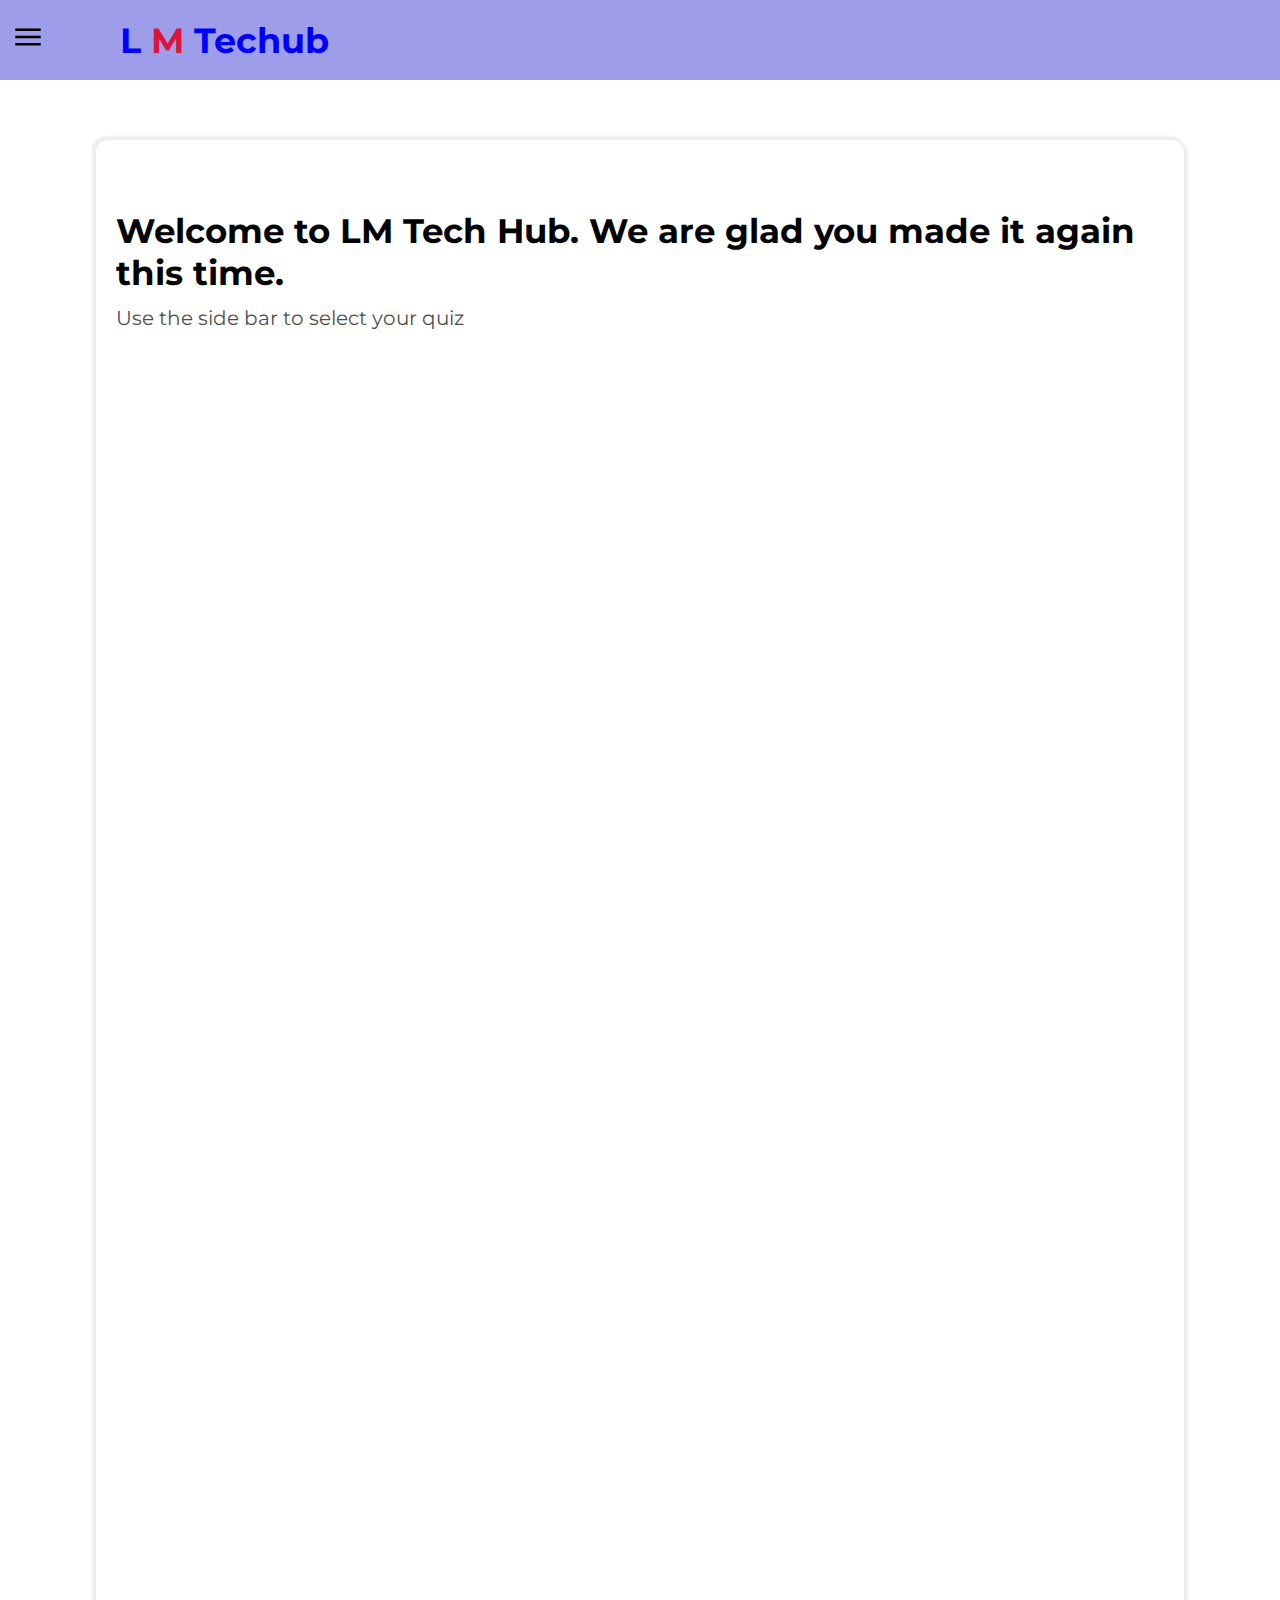
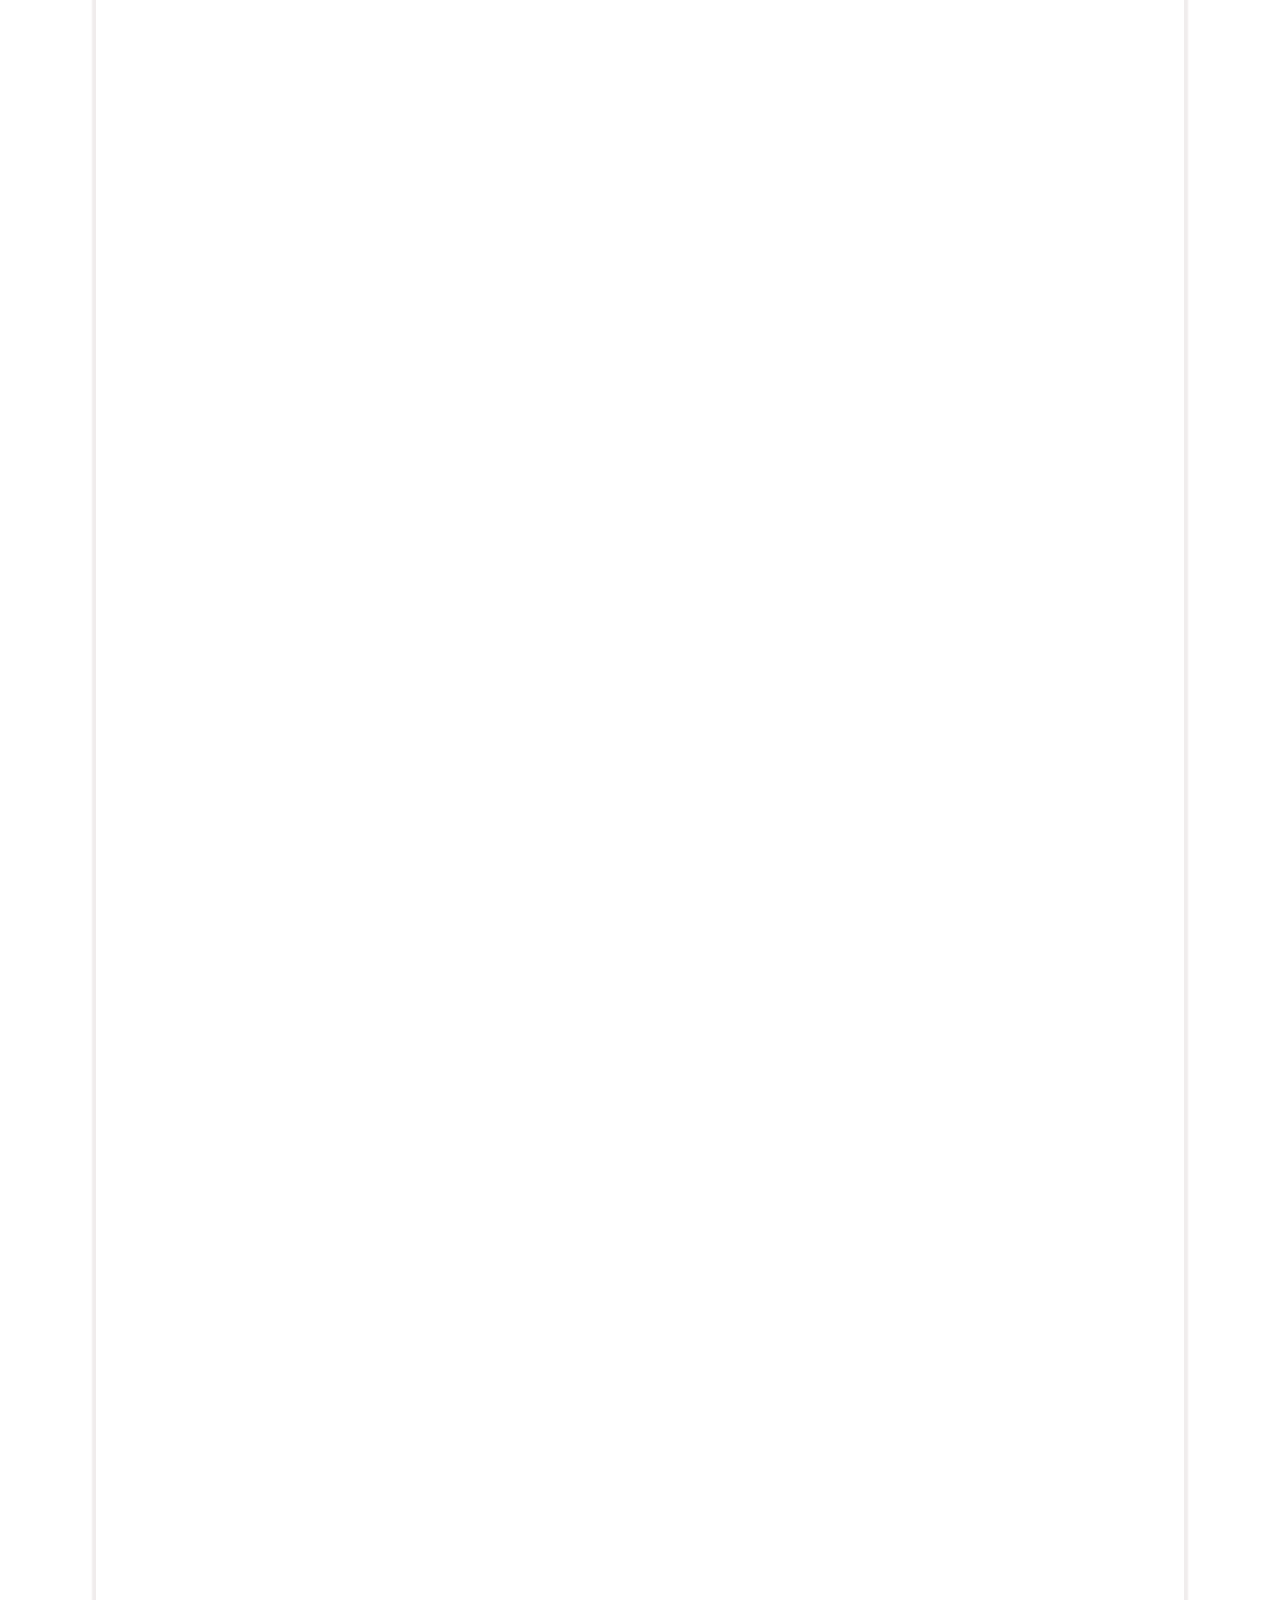
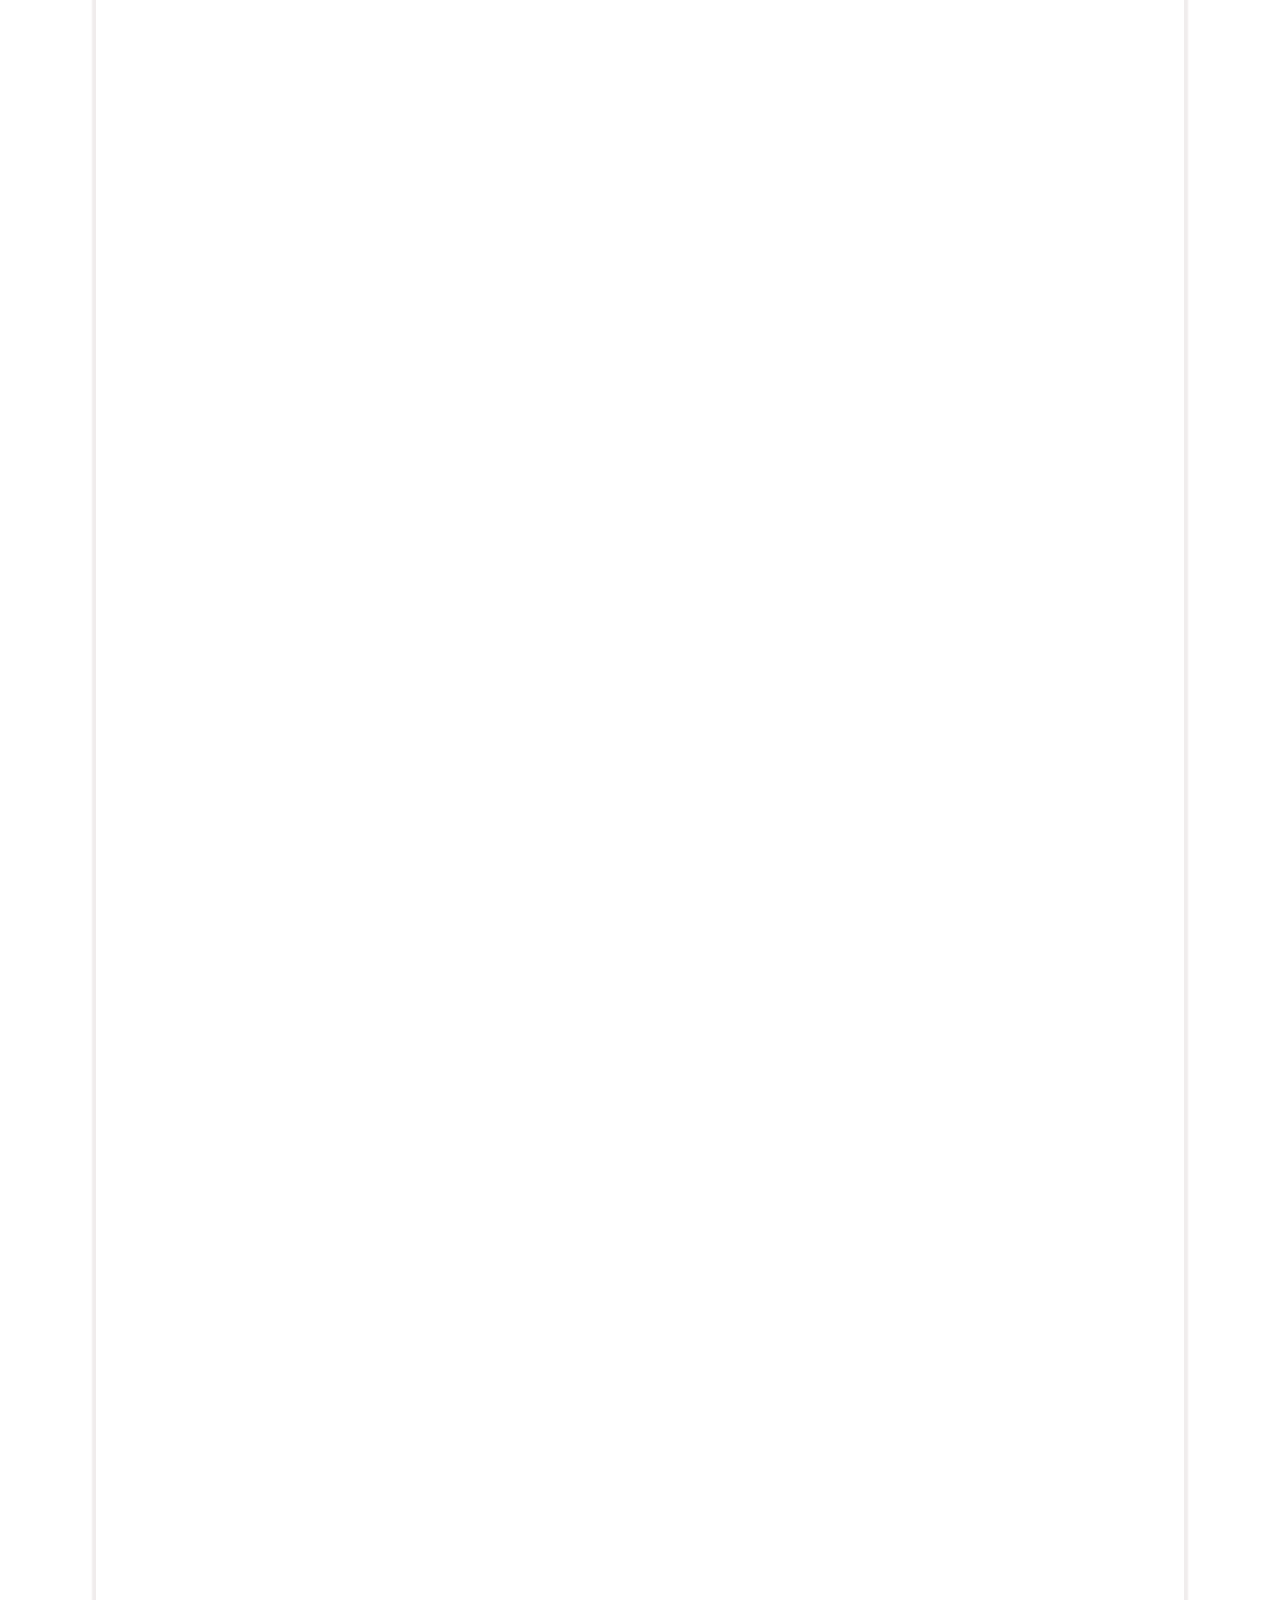
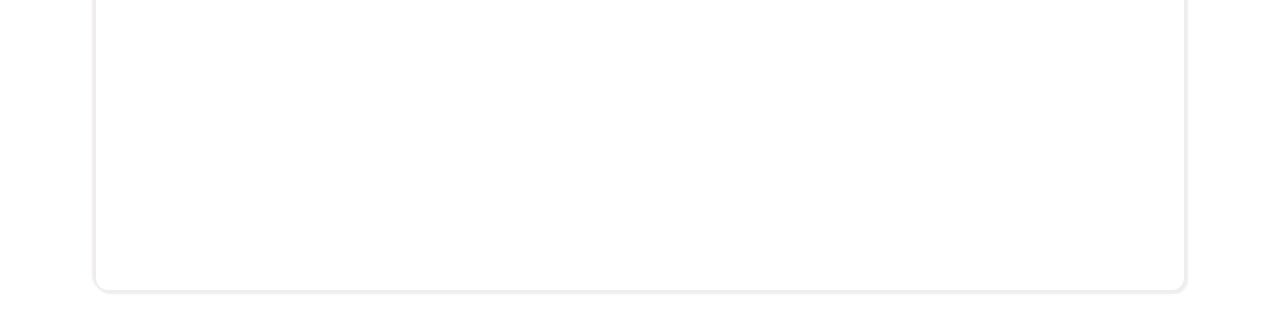
<file: index.html>
<!DOCTYPE html>
<html lang="en">
  <head>
    <meta charset="UTF-8" />
    <meta http-equiv="X-UA-Compatible" content="IE=edge" />
    <meta name="viewport" content="width=device-width, initial-scale=1.0" />
    <title>LMTECH EXERCISES</title>
    <link rel="stylesheet" href="./style.css" />
    <link
      rel="stylesheet"
      href="https://fonts.googleapis.com/css2?family=Material+Symbols+Outlined:opsz,wght,FILL,GRAD@48,400,0,0"
    />
  </head>
  <body>
    <header>
      <!-- <header-img>
            <img src="./lmtech_logo.png" alt="" />
        </header-img> -->
      <h3><span>L</span> <span>M</span> Techub</h3>
    </header>
    <div class="sidebar">
      <span
        title="Open Menu"
        class="icon-sidebar icon menu-open material-symbols-outlined cursor"
      >
        menu
      </span>
      <span
        title="Close Menu"
        class="icon-sidebar icon menu-close material-symbols-outlined cursor"
      >
        close
      </span>
      <ul>
        <a href="./index.html"><li>Home</li></a>
        <a href="./exercise1.html"><li>First Exercise</li></a>
        <a href="./exercise2.html"><li>Second Exercise (02/06/2023)</li></a>
      </ul>
    </div>
    <div class="container">
      <h1 class="title">
        Welcome to LM Tech Hub. We are glad you made it again this time.
      </h1>
      <p>Use the side bar to select your quiz</p>
    </div>
    <script src="./script.js" type="module"></script>
  </body>
</html>
</file>
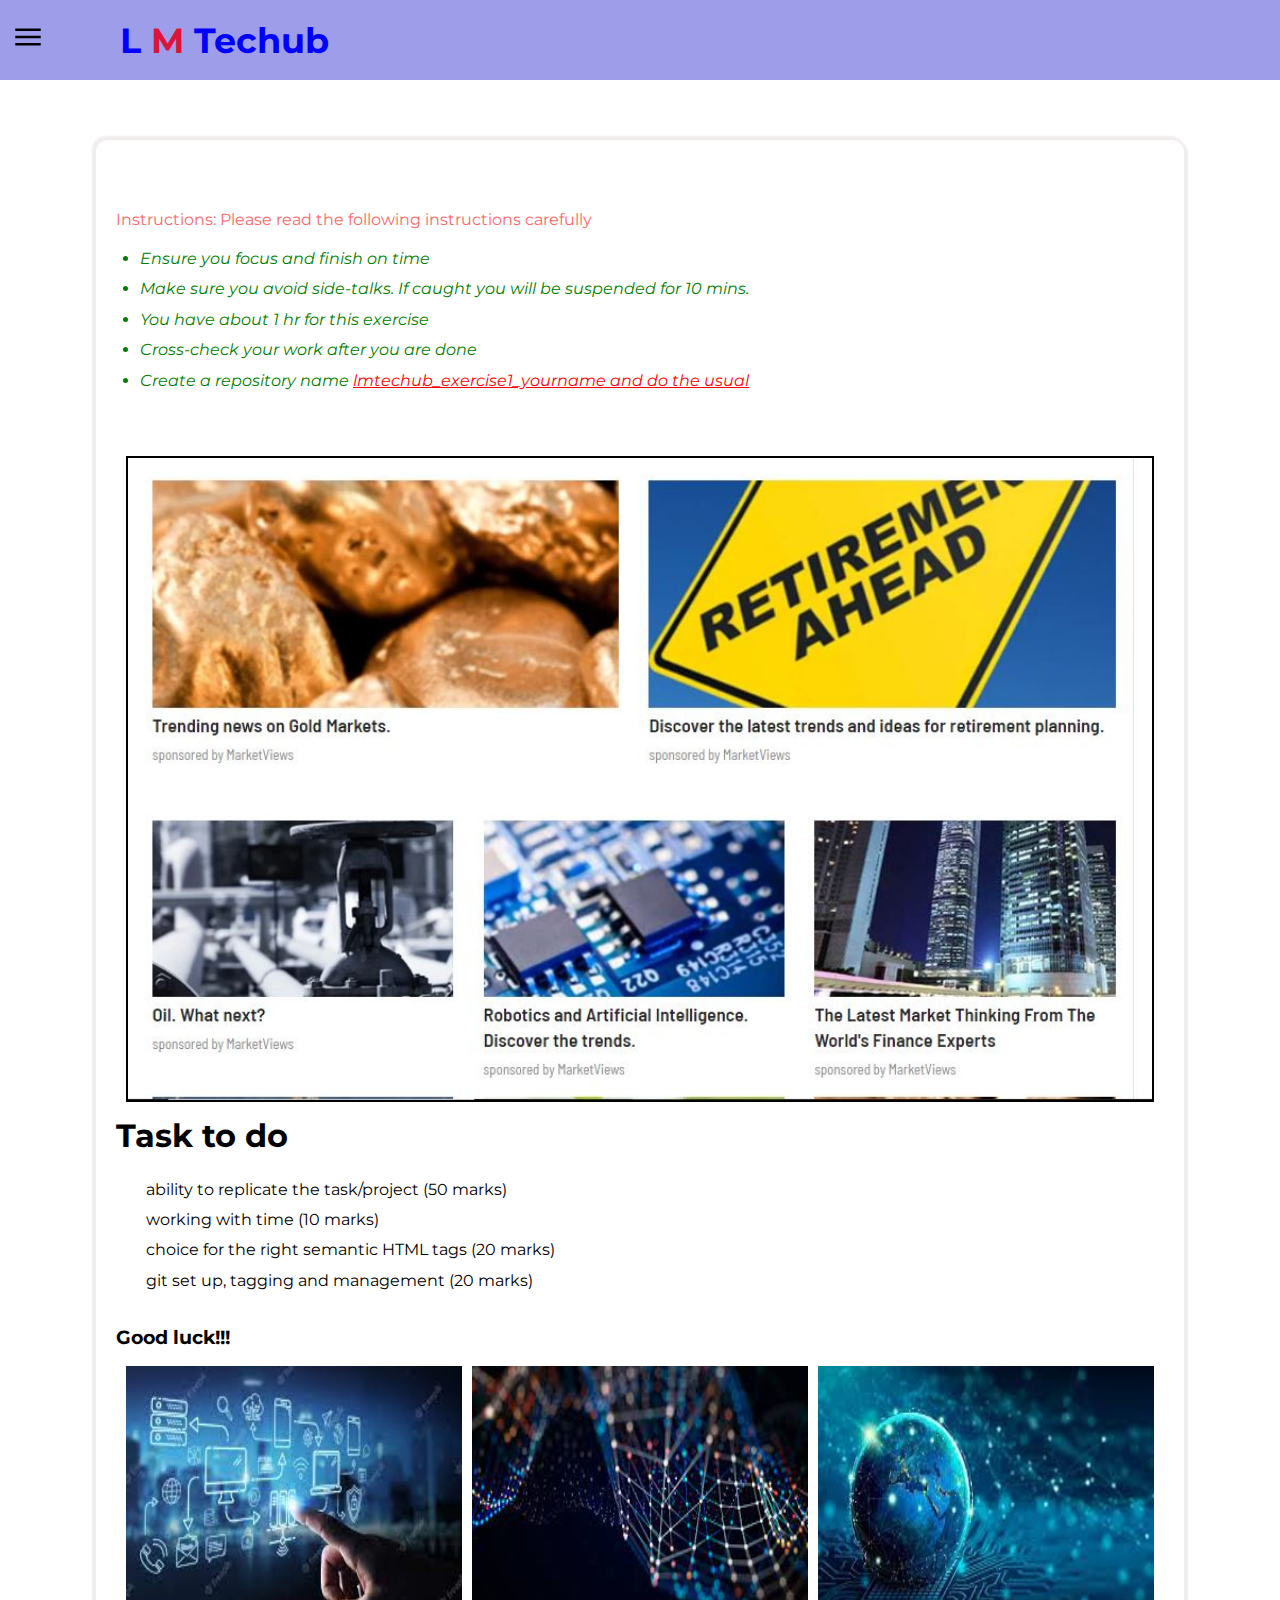
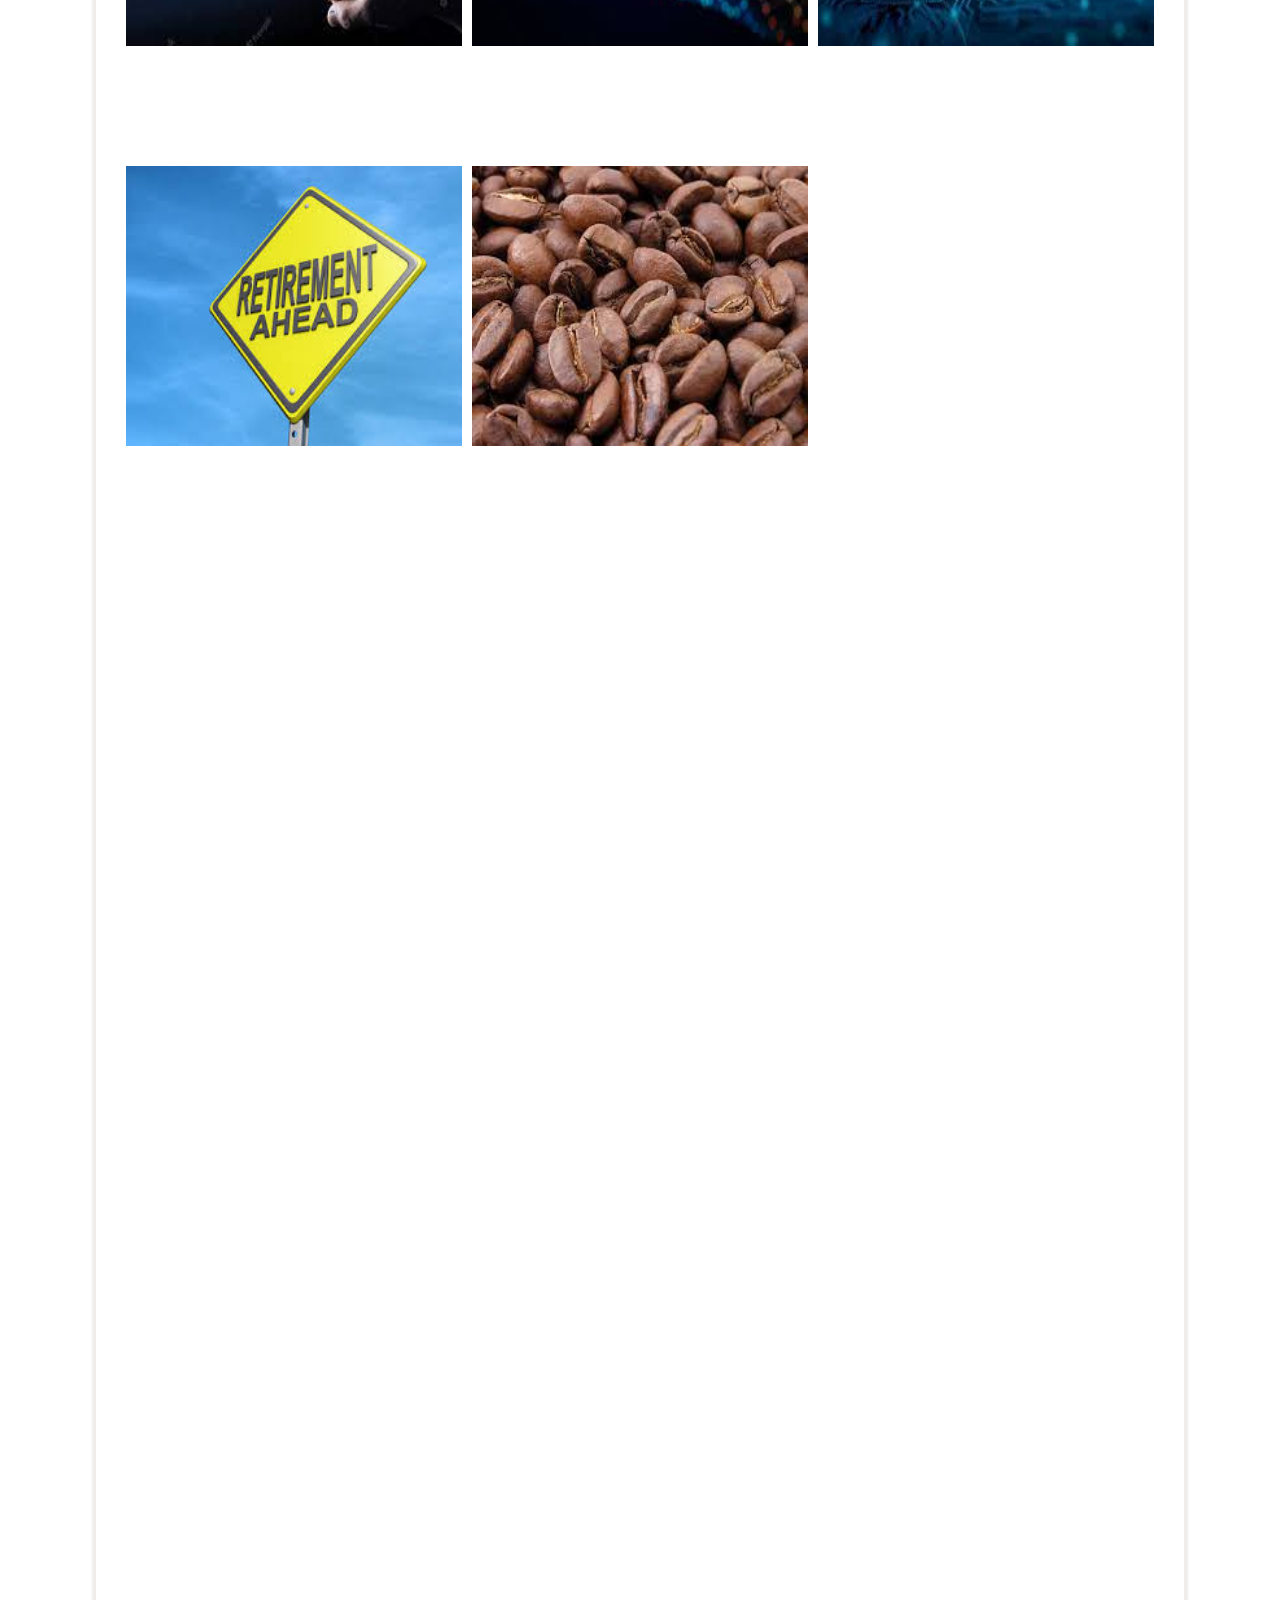
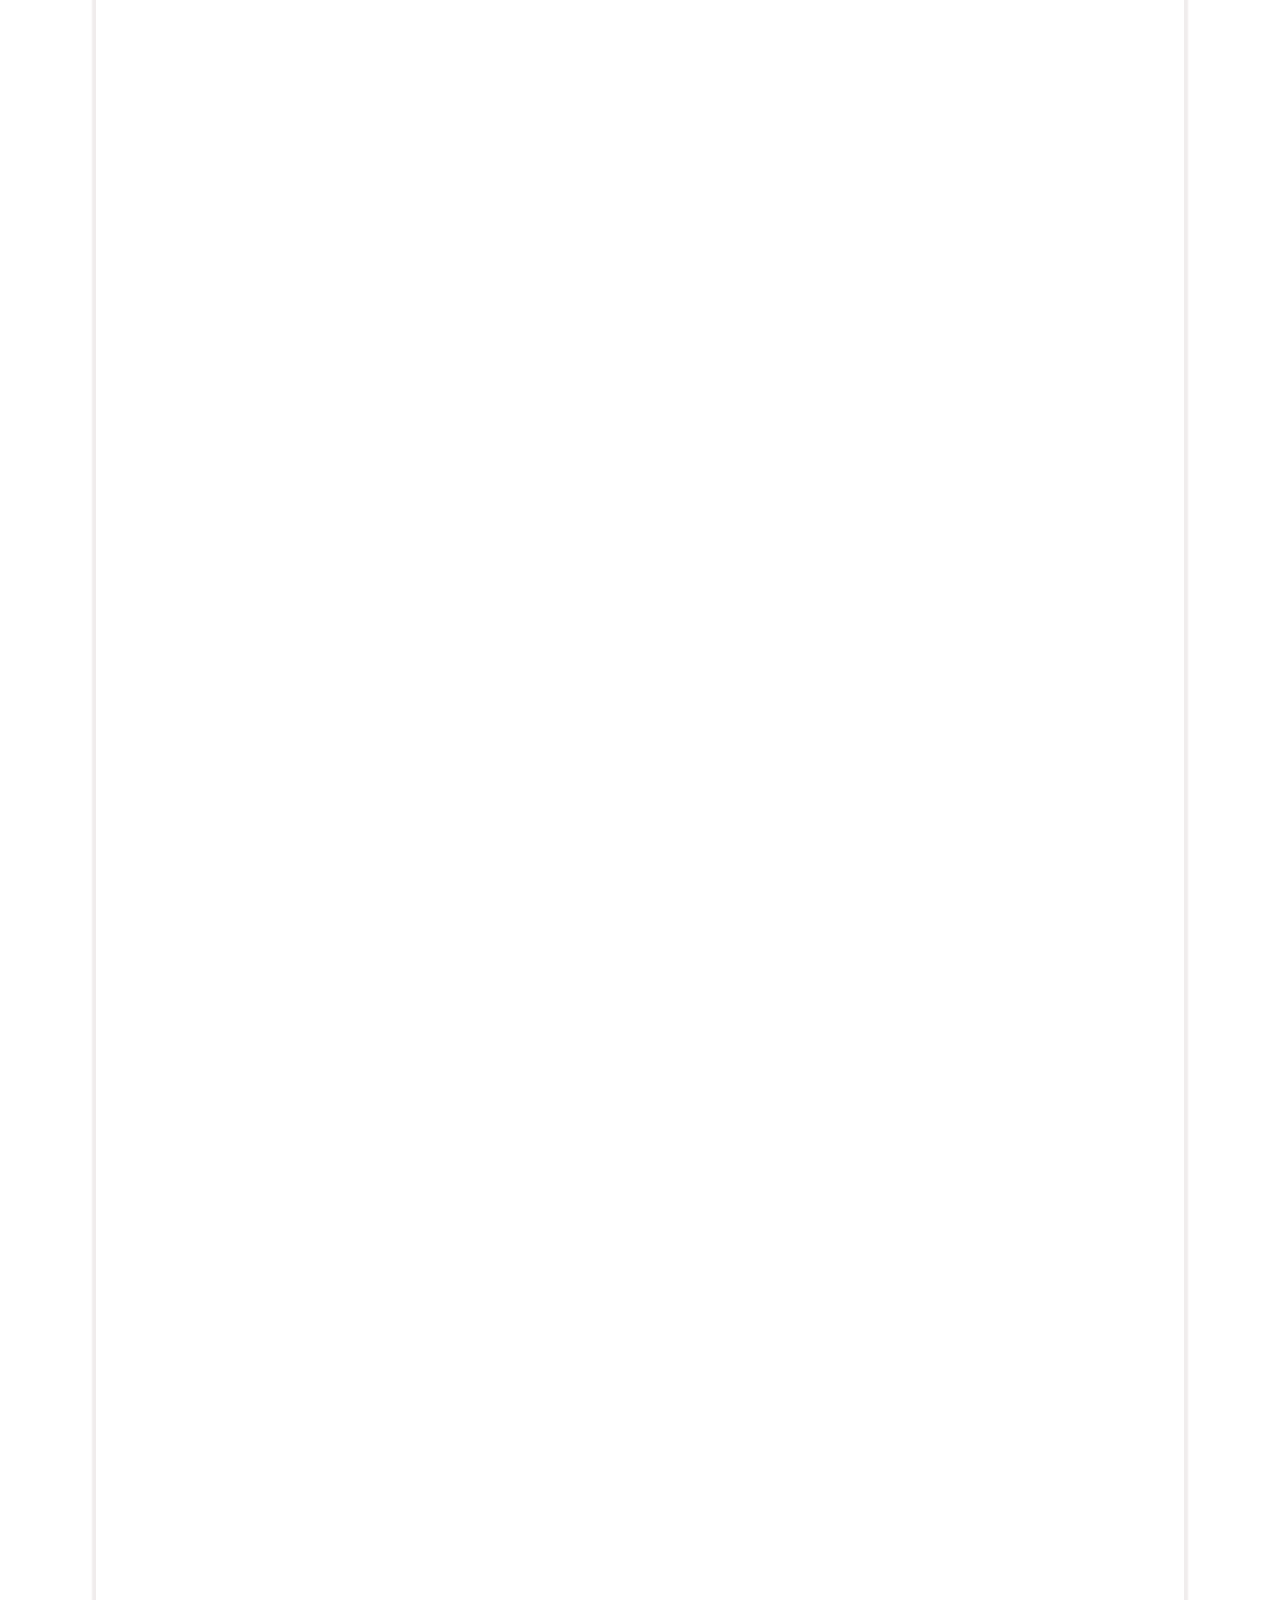
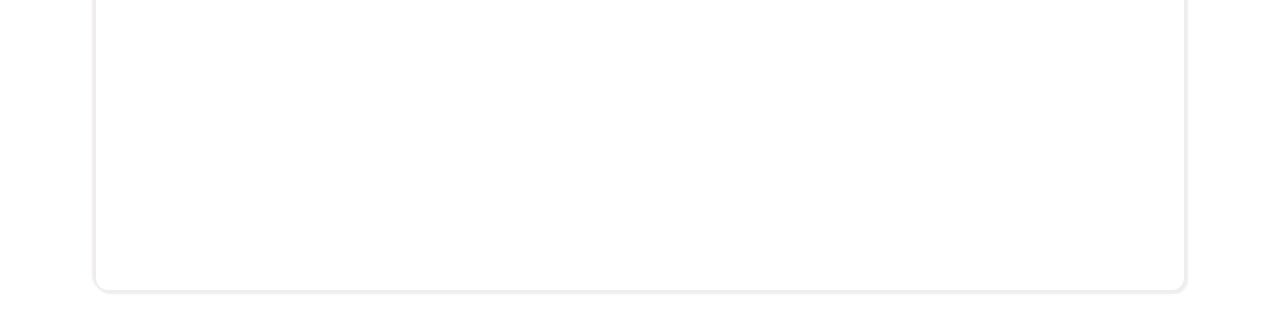
<file: exercise1.html>
<!DOCTYPE html>
<html lang="en">
  <head>
    <meta charset="UTF-8" />
    <meta http-equiv="X-UA-Compatible" content="IE=edge" />
    <meta name="viewport" content="width=device-width, initial-scale=1.0" />
    <title>LMTECH EXERCISES | Exercise 1</title>
    <link rel="stylesheet" href="./style.css" />
    <link
      rel="stylesheet"
      href="https://fonts.googleapis.com/css2?family=Material+Symbols+Outlined:opsz,wght,FILL,GRAD@48,400,0,0"
    />
  </head>
  <body>
    <header>
        <!-- <header-img>
            <img src="./lmtech_logo.png" alt="" />
        </header-img> -->
        <h3><span>L</span> <span>M</span> Techub</h3>
    </header>
    <div class="sidebar">
      <span title="Open Menu" class="icon-sidebar icon menu-open material-symbols-outlined cursor"> menu </span>
      <span title="Close Menu" class="icon-sidebar icon menu-close material-symbols-outlined cursor"> close </span>
      <ul>
        <a href="./index.html"><li>Home</li></a>
        <a href="./exercise1.html"><li>First Exercise</li></a>
        <a href="./exercise2.html"><li>Second Exercise (02/06/2023)</li></a>
      </ul>
    </div>
    <div class="container">
        <div class="instruction">
            <p class="instruction-heading">Instructions: Please read the following instructions carefully</p>
            <ul>
                <li>Ensure you focus and finish on time</li>
                <li>Make sure you avoid side-talks. If caught you will be suspended for 10 mins.</li>
                <li>You have about 1 hr for this exercise</li>
                <li>Cross-check your work after you are done</li>
                <li>Create a repository name <span>lmtechub_exercise1_yourname and do the usual</span></li>
            </ul>
            <div class="exercise-img">
                <img src="./lmtechub_exercise1.JPG" alt="">
            </div>
        </div>
        <div class="tasks">
            <h1>Task to do</h1>
            <div class="task-list">
                <p>ability to replicate the task/project (50 marks) </p>
                <p>working with time (10 marks)</p>
                <p></p>
                <p>choice for the right semantic HTML tags (20 marks)</p>
                <p>git set up, tagging and management  (20 marks)</p>
                </div>
            <!-- <p>I see a class of container having other </p> -->
            <h3>Good luck!!!</h3>
        </div>
        <div class="images">
          <div class="image"><img src="./tech1.jpg" alt=""></div>
          <div class="image"><img src="./tech2.jpg" alt=""></div>
          <div class="image"><img src="./tech3.jpg" alt=""></div>
          <div class="image"><img src="./tech4.jpg" alt=""></div>
          <div class="image"><img src="./tech5.jpg" alt=""></div>
        </div>
    </div>
    <script src="./script.js" type="module"></script>
  </body>
</html>
</file>
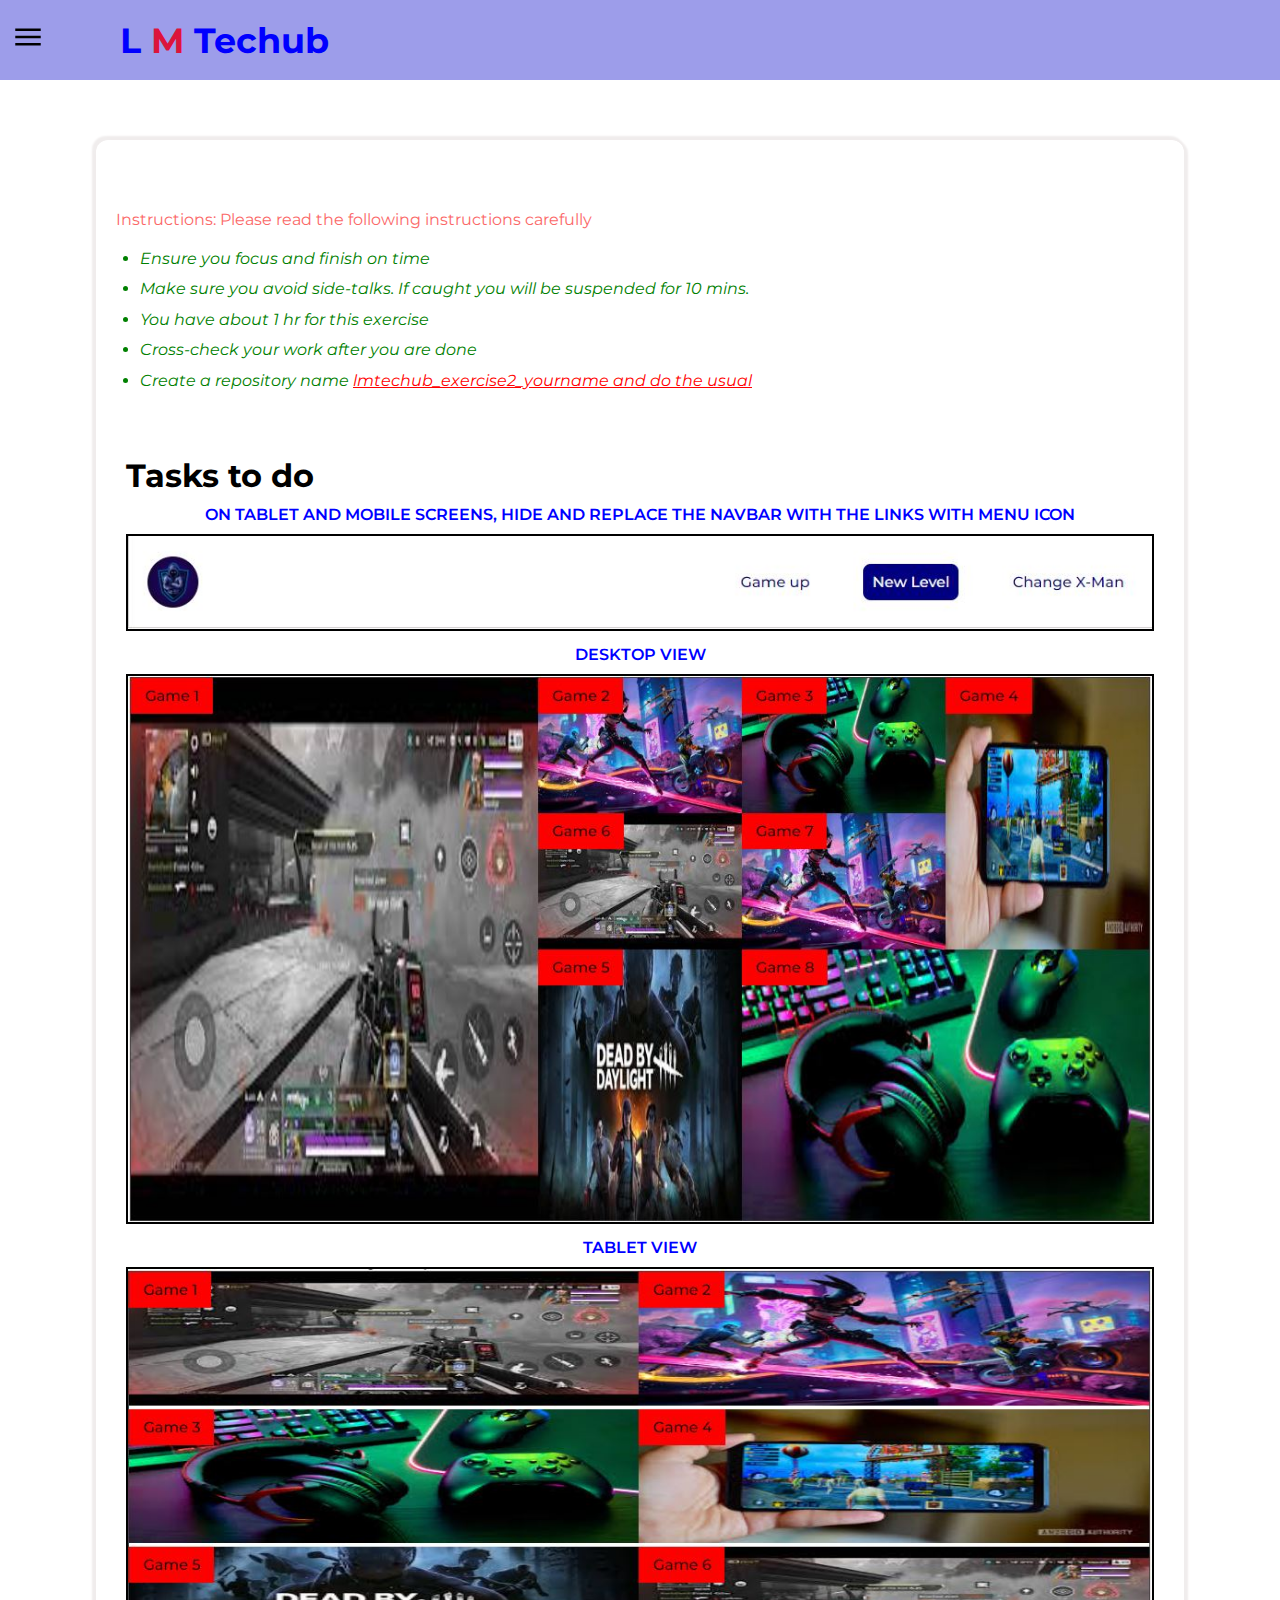
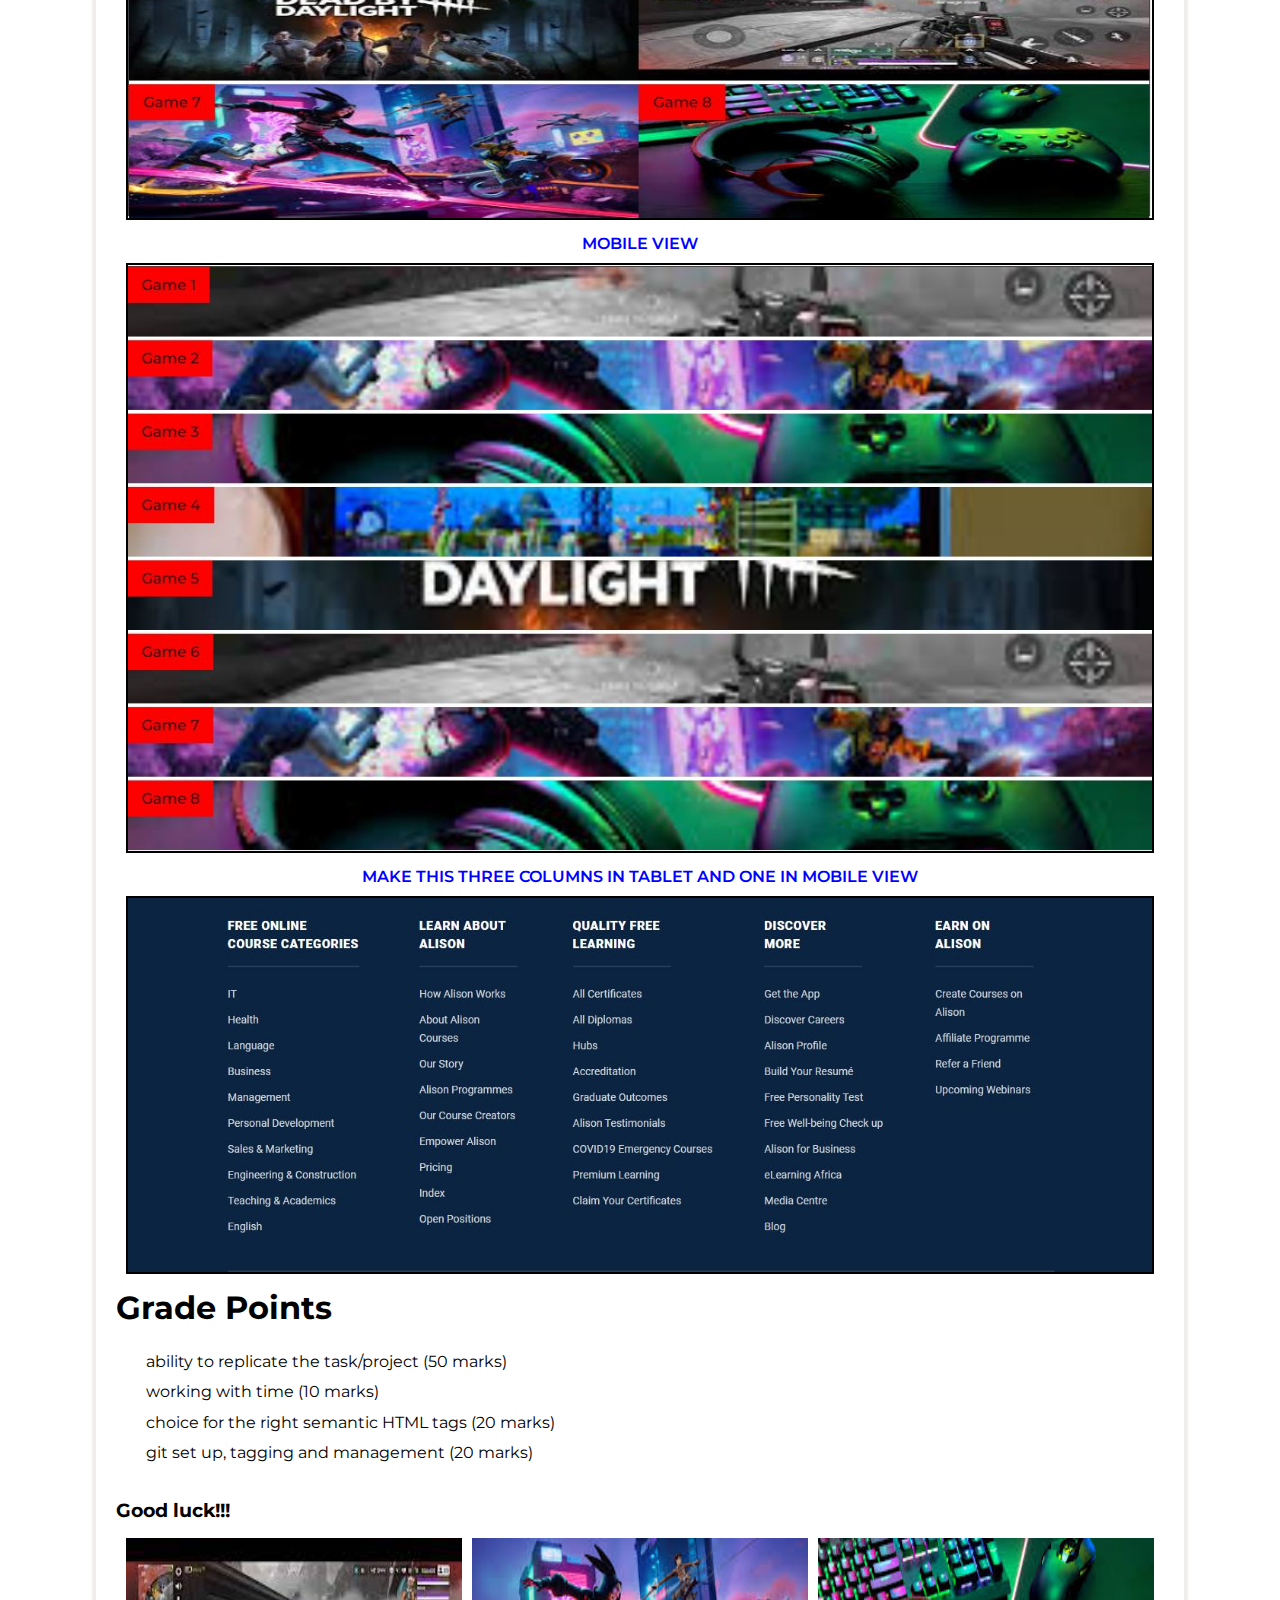
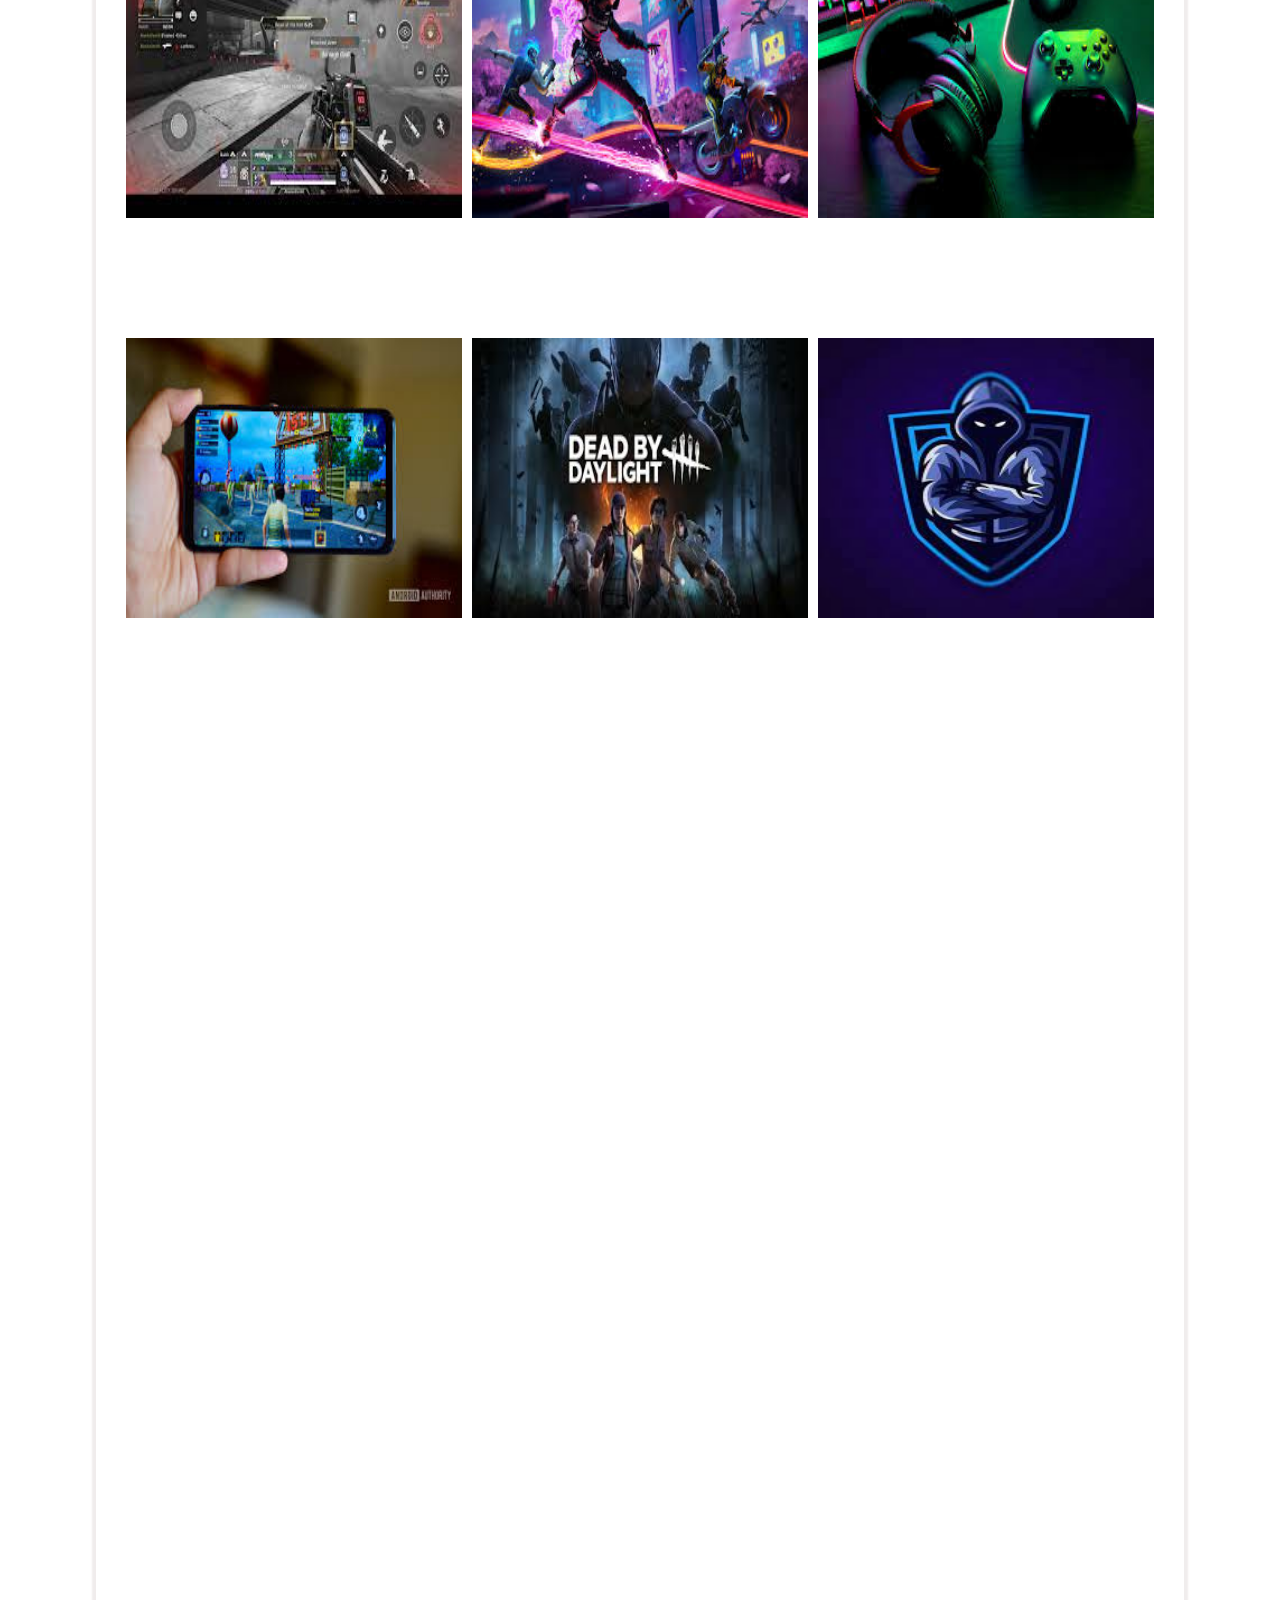
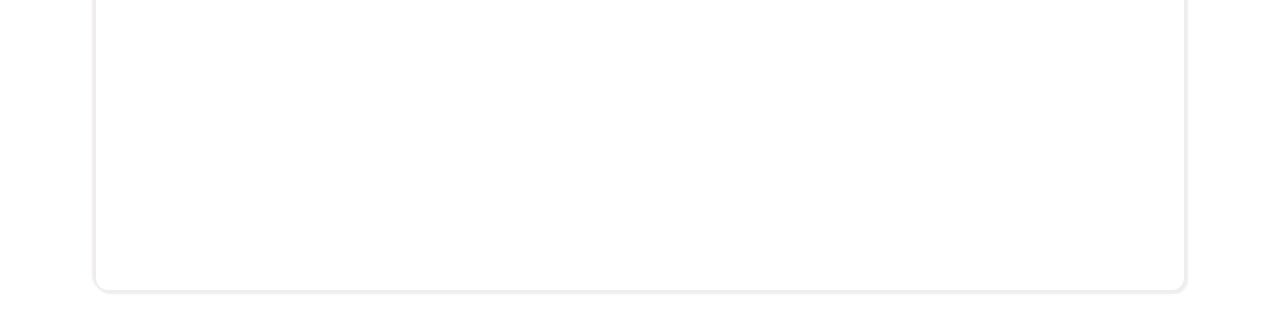
<file: exercise2.html>
<!DOCTYPE html>
<html lang="en">
  <head>
    <meta charset="UTF-8" />
    <meta http-equiv="X-UA-Compatible" content="IE=edge" />
    <meta name="viewport" content="width=device-width, initial-scale=1.0" />
    <title>LMTECH EXERCISES | Exercise 2</title>
    <link rel="stylesheet" href="./style.css" />
    <link
      rel="stylesheet"
      href="https://fonts.googleapis.com/css2?family=Material+Symbols+Outlined:opsz,wght,FILL,GRAD@48,400,0,0"
    />
  </head>
  <body>
    <header>
        <!-- <header-img>
            <img src="./lmtech_logo.png" alt="" />
        </header-img> -->
        <h3><span>L</span> <span>M</span> Techub</h3>
    </header>
    <div class="sidebar">
      <span title="Open Menu" class="icon-sidebar icon menu-open material-symbols-outlined cursor"> menu </span>
      <span title="Close Menu" class="icon-sidebar icon menu-close material-symbols-outlined cursor"> close </span>
      <ul>
        <a href="./index.html"><li>Home</li></a>
        <a href="./exercise1.html"><li>First Exercise</li></a>
        <a href="./exercise2.html"><li>Second Exercise (02/06/2023)</li></a>
      </ul>
    </div>
    <div class="container">
        <div class="instruction">
            <p class="instruction-heading">Instructions: Please read the following instructions carefully</p>
            <ul>
                <li>Ensure you focus and finish on time</li>
                <li>Make sure you avoid side-talks. If caught you will be suspended for 10 mins.</li>
                <li>You have about 1 hr for this exercise</li>
                <li>Cross-check your work after you are done</li>
                <li>Create a repository name <span>lmtechub_exercise2_yourname and do the usual</span></li>
            </ul>
            <div class="exercise-img">
                <h1>Tasks to do</h1>
                <p>On tablet and mobile screens, hide and replace the navbar with the links with menu icon</p>
                <img src="./exercise_2_header.JPG" alt="header_exercise">
                <p>Desktop view</p>
                <img src="./exercise2_body_desktop.JPG" alt="header_exercise">
                <p>Tablet view</p>
                <img src="./exercise2_body_tablet.JPG" alt="header_exercise">
                <p>Mobile view</p>
                <img src="./exercise2_body_mobile.JPG" alt="header_exercise">
                <p>Make this three columns in tablet and one in mobile view</p>
                <img src="./lmtechub_exercise2.JPG" alt="footer_exercise">
            </div>
        </div>
        <div class="tasks">
            <h1>Grade Points</h1>
            <div class="task-list">
                <p>ability to replicate the task/project (50 marks) </p>
                <p>working with time (10 marks)</p>
                <p></p>
                <p>choice for the right semantic HTML tags (20 marks)</p>
                <p>git set up, tagging and management  (20 marks)</p>
                </div>
            <!-- <p>I see a class of container having other </p> -->
            <h3>Good luck!!!</h3>
        </div>
        <div class="images">
          <div class="image"><img src="./game-1.jpg" alt=""></div>
          <div class="image"><img src="./game-2.jpg" alt=""></div>
          <div class="image"><img src="./game-3.jpg" alt=""></div>
          <div class="image"><img src="./game-4.jpg" alt=""></div>
          <div class="image"><img src="./game-5.jpg" alt=""></div>
          <div class="image"><img src="./game-logo.jpg" alt=""></div>
        </div>
    </div>
    <script src="./script.js" type="module"></script>
  </body>
</html>
</file>
<file: style.css>
@import url("https://fonts.googleapis.com/css2?family=Barlow+Condensed:ital,wght@0,200;0,300;0,400;0,500;0,600;0,700;1,100;1,200;1,300;1,600&family=Montserrat:ital,wght@0,100;0,200;0,300;0,500;0,600;0,700;1,100;1,200;1,400;1,600&display=swap");

:root {
  --main-bg: rgb(157, 157, 234);
  --danger-bg: rgb(251, 104, 104);
  font-family: "Barlow Condensed", sans-serif;
  font-family: "Montserrat", sans-serif;
}

* {
  padding: 0;
  margin: 0;
  box-sizing: border-box;
}

body {
  width: 100%;
  /* height: fit-content; */
  overflow-y: auto;
  /* background: black; */
}

.sidebar {
  height: 100vh;
  width: 55px;
  background-color: transparent;
  /* box-shadow: 2px 2px 2px 2px rgb(235, 234, 234); */
  position: fixed;
  top: 0px;
  left: 0;
  display: flex;
  /* justify-content: center; */
  padding-top: 24px;
  transition: all 0.4s;
  border: none;
}

.sidebar .menu-close {
  display: none;
}


.sidebar ul {
  /* background-color: green; */
  list-style: none;
  width: 75%;
  display: none;
  gap: 10px;
  flex-direction: column;
  padding-top: 50px;
  padding-left: 20px;
}

.sidebar ul li {
  /* background-color: red; */
  width: 90%;
  padding: 10px;
  cursor: pointer;
}

.cursor {
  cursor: pointer;
}

.icon {
  font-size: 34px !important;
}

.icon-sidebar {
  position: absolute;
  right: 10px;
  top: 20px;
}

header {
  background: var(--main-bg);
  height: 80px;
  width: 100%;
  display: flex;
  align-items: center;
  justify-content: space-between;
  padding: 0 30px 0 120px;
}

header h3 {
  color: blue;
  font-size: 35px;
}

header h3 span:nth-child(1) {
  color: blue;
}
header h3 span:nth-child(2) {
  color: crimson;
}

.container {
  box-shadow: 2px 2px 2px 2px rgb(240, 237, 237),
    -2px -2px 2px 2px rgb(240, 237, 237);
  width: 85%;
  border-radius: 12px;
  margin: auto;
  margin-top: 60px;
  padding: 70px 20px;
  margin-bottom: 40px;
  /* background: red; */
  min-height: 550vh;
  /* height: fit-content; */
}

.container .instruction ul {
  /* background: blue; */
  margin-left: 24px;
  font-style: italic;
  margin-top: 15px;
}
.container .instruction .instruction-heading {
  color: var(--danger-bg);
}
.container .instruction ul li {
  color: green;
  line-height: 1.9;
}
.container .instruction ul li span{
  text-decoration: underline;
  color: red;
}


/* remove below me */
.work{
  border: 1px solid rgb(68, 65, 65);
  height: 90vh;
  display: grid;
  grid-template-columns: 1fr;
  /* grid-template-rows: 1fr 1fr 1fr; */
}

.work article{
  /* border: 1px solid red; */
  position: relative;
}
.work article:nth-child(1){
  /* grid-row: 1/4; */
  /* grid-column: 1/3; */
}
.work article:nth-child(2){
  /* grid-column: 2/4; */
}
.work article:nth-child(3){
  /* grid-column: 2/4; */
}
.work article:nth-child(4){
  /* grid-row: 1/3; */
  /* grid-column: 5/6; */
}
.work article:nth-child(5){
  /* grid-row: 3/5; */
}
.work article:nth-child(6){
  /* grid-row: span 3; */
}
.work article:nth-child(7){}
.work article:nth-child(8){
  /* grid-row: 3/5; */
  /* grid-column: 4/6; */
}

.work article span{
  background-color: red;
  position: absolute;
  padding: 10px 15px;
}

.work article img{
  /* height: 100%; */
  width: 100%;
  height: 75px;
  object-fit: cover;
}



/* remove above  me*/
.container .exercise-img {
  /* background-color: red; */
  /* height: 200px; */
  margin-top: 50px;
  width: 100%;
  padding: 10px;
}
.container .exercise-img p{
  margin: 10px auto;
  color: blue;
  font-weight: 600;
  text-transform: uppercase;
  text-align: center;
}
.container .exercise-img img {
  width: 100%;
  border: 2px solid black;
}

.container .tasks{
    /* background-color: red; */
    height: 200px;
}

.container .title{
  /* color: green; */
  font-size: 34px;
}

.container .title + p{
  /* color: red; */
  opacity: .7;
  font-size: 20px;
  margin-top: 12px; 
}


.container .tasks .task-list{
  /* background: blue; */
  margin-left: 30px;
  margin-top: 20px;
  /* line-height: 2.3; */
}
.container .tasks .task-list{
  /* background: yellow; */
  line-height: 1.9;
  margin-bottom: 30px;
}

.images{
  /* background: red; */
  height: 90vh;
  margin-top: 40px;
  display: grid;
  grid-template-columns: repeat(3, 1fr);
  padding: 10px;
  gap: 10px;
}

.images .image{
  /* background: green; */
  height: 280px;
}

.images .image img{
  height: 100%;
  width: 100%;
}


@media screen and (width <= 400px) {
  .container {
    width: 95%;
  }

  .exercise-img {
    margin-top: 10px;
    width: 100%;
    padding: 5px;
  }
}

@media screen and (width <= 850px) {
  .images{
    grid-template-columns: repeat(2, 1fr);
  }
}

@media screen and (width <= 580px) {
  .images{
    grid-template-columns: 1fr;
    margin-top: 200px;
  }
}
</file>
